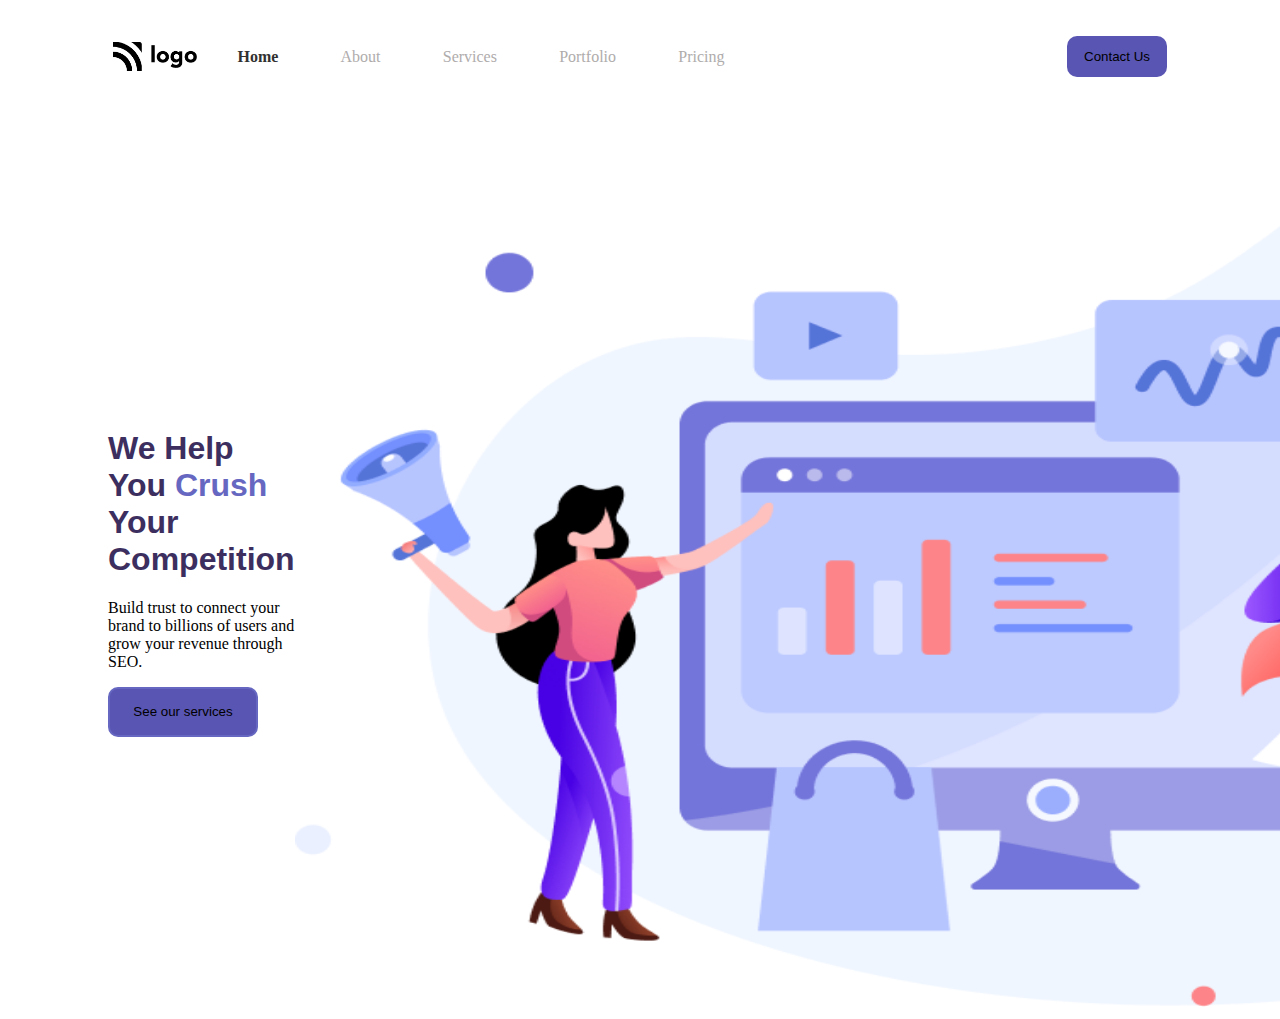
<file: fsjs2-main-1/Project 01/index.html>
<!DOCTYPE html>
<html lang="en">
  <head>
    <meta charset="UTF-8" />
    <meta http-equiv="X-UA-Compatible" content="IE=edge" />
    <meta name="viewport" content="width=device-width, initial-scale=1.0" />
    <!-- stylesheet -->
    <link rel="stylesheet" href="style.css" />
    <!-- Font -->
    <link rel="preconnect" href="https://fonts.googleapis.com" />
    <link rel="preconnect" href="https://fonts.gstatic.com" crossorigin />
    <link
      href="https://fonts.googleapis.com/css2?family=Poppins:wght@200;300;400;500;600;700;800&display=swap"
      rel="stylesheet"
    />
    <title>SEO Master</title>
  </head>
  <body>
    <div class="container">
      <section aria-label="navbar">
        <nav class="navbar-container">
          <div>
            <img src="./assets/Logo.png" alt="brand-logo" />
          </div>
          <div class="grow-list">
            <ul class="list">
              <li class="list-item">Home</li>
              <li class="list-item">About</li>
              <li class="list-item">Services</li>
              <li class="list-item">Portfolio</li>
              <li class="list-item">Pricing</li>
            </ul>
          </div>
          <div class="button-group">
            <button class="nav-button">Contact Us</button>
          </div>
        </nav>
      </section>
      <!-- Banner -->
      <section aria-label="banner">
        <div class="banner-container">
          <!-- Left text -->
          <div>
            <h1 class="heading-text">
              We Help You <span>Crush</span> Your Competition
            </h1>
            <p class="description">
              Build trust to connect your brand to billions of users and grow
              your revenue through SEO.
            </p>
            <button class="nav-button btn">See our services</button>
          </div>
          <!-- Right Text -->
          <div>
            <img src="./assets/Header Illustration.png" alt="illustration" />
          </div>
        </div>
      </section>
    </div>
  </body>
</html>
</file>
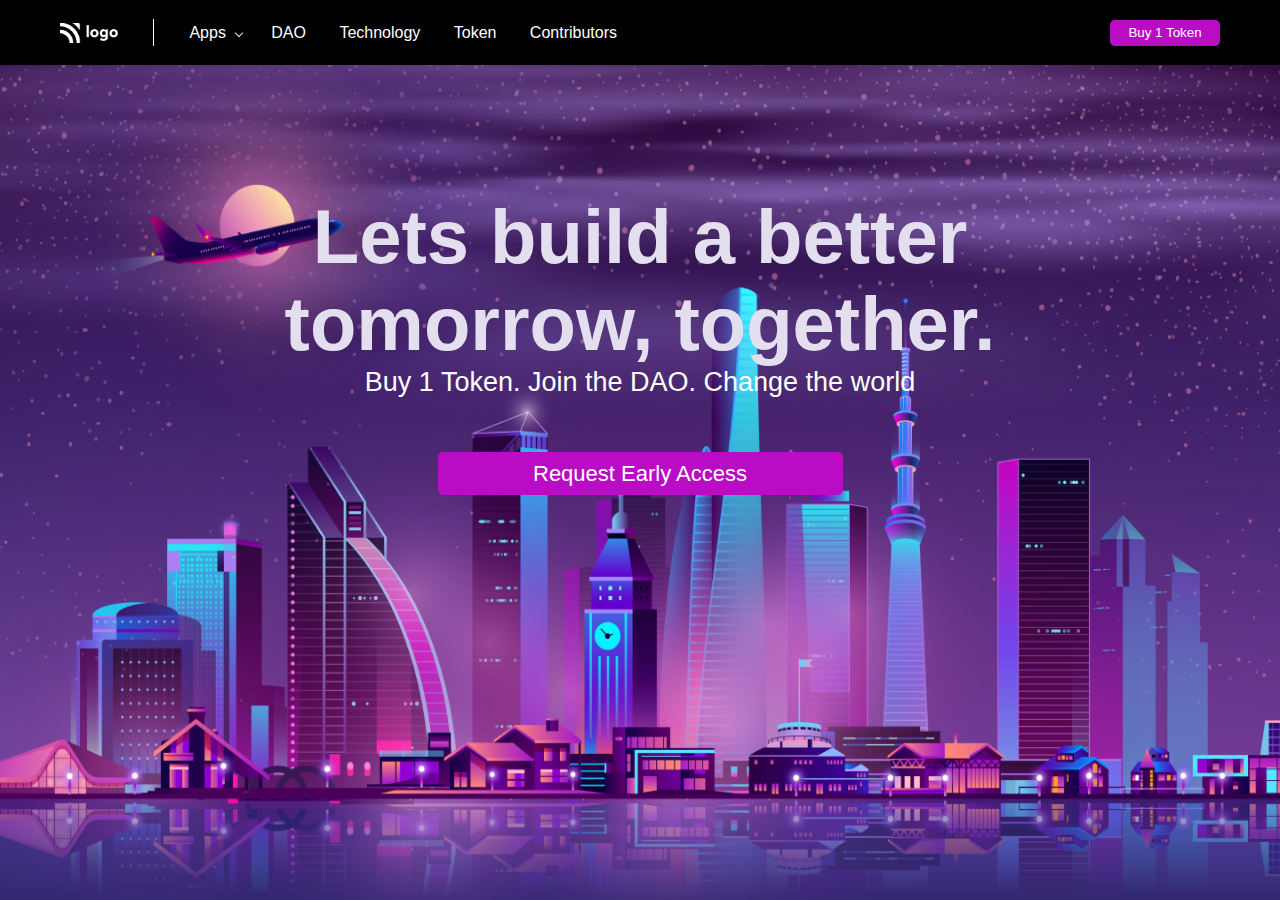
<file: fsjs2-main-1/Project 02/index.html>
<!DOCTYPE html>
<html lang="en">
  <head>
    <meta charset="UTF-8" />
    <meta http-equiv="X-UA-Compatible" content="IE=edge" />
    <meta name="viewport" content="width=device-width, initial-scale=1.0" />
    <link rel="stylesheet" href="style.css" />
    <link rel="preconnect" href="https://fonts.googleapis.com" />
    <link rel="preconnect" href="https://fonts.gstatic.com" crossorigin />
    <link
      href="https://fonts.googleapis.com/css2?family=Poppins:wght@200;300;400;500;600;700;800&display=swap"
      rel="stylesheet"
    />
    <link rel="preconnect" href="https://fonts.googleapis.com" />
    <link rel="preconnect" href="https://fonts.gstatic.com" crossorigin />
    <link
      href="https://fonts.googleapis.com/css2?family=Montserrat:wght@600;700;800&display=swap"
      rel="stylesheet"
    />

    <title>Crypto Market</title>
  </head>
  <body>
    <div class="container">
      <section aria-label="navbar">
        <nav class="navbar">
          <div>
            <img src="./assets/white-logo.png" alt="logo" class="logo" />
          </div>
          <div class="line"></div>
          <div class="grow-list">
            <ul class="list">
              <li class="list-item">Apps</li>
              <li class="list-item">DAO</li>
              <li class="list-item">Technology</li>
              <li class="list-item">Token</li>
              <li class="list-item">Contributors</li>
            </ul>
          </div>
          <div>
            <button class="button-small">Buy 1 Token</button>
          </div>
        </nav>
      </section>
      <!-- Hero Section -->
      <section aria-label="hero">
        <div class="hero">
          <h1 class="hero-heading">Lets build a better tomorrow, together.</h1>
          <p class="hero-description">
            Buy 1 Token. Join the DAO. Change the world
          </p>
          <button class="button-large">Request Early Access</button>
        </div>
      </section>
    </div>
  </body>
</html>
</file>
<file: fsjs2-main-1/Project 01/style.css>
/* You can not modify anything in the HTML */
/* You can only modify the CSS file */
.flex {
    display: flex;
}

nav {
    display: flex;
    justify-content: flex-start;
    /* background-color: rgb(185, 30, 30); */
    align-items: center;
    height: 45px;
    padding: 5px;
    margin: 0 100px;
}
nav div:first-child {
    display: flex;
    justify-content: center;
    align-items: center;
}
section[aria-label="navbar"] {
    margin: 29px 0px 0px 0px;
}
.rowFlex {
    display: flex;
    justify-content: space-between;
    list-style: none;
    color: aqua;

} 
.grow-list {
    width: 50%;
}

/* nav div ul, .list {
    list-style-image: initial;
    color: rgb(175, 237, 204);
    display: flex;
    justify-content: space-between;
    align-items: center;
    list-style: none;
    color: #af3180;
} */

.list {
    list-style-image: initial;
    color: rgb(175, 237, 204);
    display: flex;
    justify-content: space-between;
    align-items: center;
    list-style: none;
    color: #c0c0c0;
    color: #afacac;

}
.list li:first-child {
    font-weight: 700;
    color: #313131;
}

.button-group {
    display: flex;
    justify-content: flex-end;
    align-self: center;
    flex: 1;
}

button.nav-button {
    height: 41px;
    width: 100px;
    border: 2px solid rgb(102 103 193);
    border: none;
    border-radius: 10px;
    background: rgb(102 103 193);
    background-color: #5955b3;
}
.nav-button.btn {
    margin: 90px 0x 0px 0px;
    height: 50px;
    width: 150px;
    border: 2px solid rgb(102 103 193);
    border-radius: 10px;
    background: rgb(102 103 193);
    background-color: #5955b3;
}

/* .width50px {
    width: 50%;

} */

/* .grow-list {
    width: 50%;
} */
nav div img {
    display: flex;
    justify-content: center;
    align-items: center;
    height: 29px;
    /* width: 62px;*/
}

.banner-container {
    display: flex;
    justify-content: flex-start;
    align-items: center;

}

.banner-container {
    margin: 50px 0px 0px 100px;
}

.banner-container h1 {
    font-family: 'Segoe UI', Roboto, Oxygen, Ubuntu, Cantarell, 'Open Sans', 'Helvetica Neue', sans-serif, Cochin, Georgia, Times, 'Times New Roman', serif;
    color: #3c2f60;
    font-size: xx-large;
}

.banner-container h1 span {
    color: rgb(102 103 193)
}

.banner-container img[alt="illustration"] {
    height: 97vh;
    width: 166vh;
    /* width: auto; */
    /* height: auto; */
    /* flex: 0;*/
}

 /*div img {
    height: 22px;

} */
</file>
<file: fsjs2-main-1/Project 02/style.css>
/* You can not modify anything in the HTML */
/* You can only modify the CSS file */
* {
    margin: 0;
    padding: 0;
    box-sizing: border-box;
    color: #ffffff;
font-family: 'Trebuchet MS', 'Lucida Sans Unicode', 'Lucida Grande', 'Lucida Sans', Arial, sans-serif;
}

body {
    background-image: url(./assets/bg.png);
    max-width: 1440px;
    background-position: center;
    height: 100vh;
    width: 100vw;
    overflow: hidden;
    /* height: 100%;
    width: 100%; */
    /* background-size: cover; */
    /* background-attachment: fixed; */
    background-repeat: no-repeat;
    /* width: 200vh;
    height: 100vh; */
    background-size: 100vw 100vh;

}

.navbar {
    display: flex;
    list-style: none;
    justify-content: flex-start;
    height: 65px;
    align-items: center;
    background-color: black;
    padding: 0px 60px;
    /* margin: 0 100px; */
}

.grow-list {
    display: flex;
    align-items: center;
    width: 40%;
    height: inherit;
    margin-left: 3%;
    /* flex: 1; */
    /* margin: 0% 0% 5; */
    

}

.list {
    /* list-style-image: initial;
    color: rgb(175, 237, 204); */
    display: flex;
    justify-content: space-between;
    align-items: center;
    list-style: none;
    color: #c0c0c0;
    color: #afacac; 
    flex: 1;
}

.list :nth-child(1) {
    padding: 2px;
}

.list :nth-child(1)::after {
    /* content: "";
    margin: 2px;
    width: 1px;
    height: 1px;
    border: solid rgb(243, 232, 232);
    border-width: 0 4px 4px 0;
    display: inline-block;
    padding: 5px;
    transform: rotate(45deg);
    -webkit-transform: rotate(45deg); */

/* 
    content: "";
    margin: 2px;
    width: 1px;
    height: 1px;
    border: solid rgb(243, 232, 232);
    border-width: 0px 2px 2px 0;
    display: inline-block;
    padding: 2px;
    transform: rotate(45deg);
    -webkit-transform: rotate(45deg); */

    content: "";
    margin: 2px;
    width: 1px;
    height: 1px;
    border: solid rgb(243, 232, 232);
    border-width: 0px 1.5px 1.5px 0;
    display: inline-block;
    padding: 2px;
    transform: rotate(45deg);
    -webkit-transform: rotate(45deg);
    position: relative;
    right: -8px;

} 

/* .arrow {
    border: solid grey;
    border-width: 0 4px 4px 0;
    display: inline-block;
    padding: 5px;
}

.myarrow {
    transform: rotate(45deg);
    -webkit-transform: rotate(45deg);
} */

/* li {
    width: 2px;
    height: 2px;
} */


nav div img {
    display: flex;
    justify-content: center;
    align-items: center;
    height: 20px;
    /* width: 62px;*/
}

.navbar div:first-child {
    display: flex;
    justify-content: flex-start;
    align-items: center;
    height: 20px;
    /* width: 62px;*/
}


button.button-small {
    height: 26px;
    width: 110px;
    border: none;
    border-radius: 5px;
    /* position: absolute;
    top: 0%;
    right: 0% ; */
}

/* button-color */
button {
    background-color: #ba0cc5;
    border: none;
    border: none;
    border-radius: 5px;
}

button.button-large {
    height: 40px;
    width: 30vh;
    /* margin-top: 4vh; */

    height: 43px;
    width: 45vh;
    /* margin-top: 4vh; */
    font-size: 22px;
    font-weight: 500;
    /* font-family: sans-serif;*/
}
/* button div */
nav div:nth-child(4) {
    /* background-color: red; */
    height: auto;
    width: auto;
    /* position: absolute; */
    top: inherit;
    /* left: ; */
    right: 5%;
    flex: 1;
    display: flex;
    justify-content: flex-end;
    align-items: center;
}

.hero {
    /* display: flex;
    justify-content: center;
    align-items: center;
    flex-direction: column;
    width: 70vw; */

    display: flex;
    justify-content: center;
    align-items: center;
    flex-direction: column;
    width: 70vw;
    padding-bottom: 54px;
}

[aria-label="hero"] {
    box-sizing: border-box;
    display: flex;
    align-content: center;
    justify-content: center;
    height: 79vh;
}



.hero h1 {
    font-family: 'Segoe UI', Roboto, Oxygen, Ubuntu, Cantarell, 'Open Sans', 'Helvetica Neue', sans-serif, Cochin, Georgia, Times, 'Times New Roman', serif;
    color: #e3dfee;
    font-size: xx-large;
    font-size: 76px;
    /* font-weight: 700; */
    text-align: center;

}

.hero p {
    font-family: 'Segoe UI', Roboto, Oxygen, Ubuntu, Cantarell, 'Open Sans', 'Helvetica Neue', sans-serif, Cochin, Georgia, Times, 'Times New Roman', serif;
    color: #ffffff;
    font-size: xx-large;
    font-size: 18px;
    font-weight: 400;
    /* margin-bottom: 20vh; */

}


.hero p {
    font-family: 'Segoe UI', Roboto, Oxygen, Ubuntu, Cantarell, 'Open Sans', 'Helvetica Neue', sans-serif, Cochin, Georgia, Times, 'Times New Roman', serif;
    color: #ffffff;
    font-size: xx-large;
    font-size: 27px;
    font-weight: 400;
    margin-bottom: 6vh;
}

[aria-label="hero"] {
    box-sizing: border-box;
    display: flex;
    align-content: center;
    justify-content: center;
    height: 68vh;
}

ul:first-child::before {
    content: "";
    height: 27px;
    border-left: 0.01px solid white;
    font-weight: 100;
}
</file>
